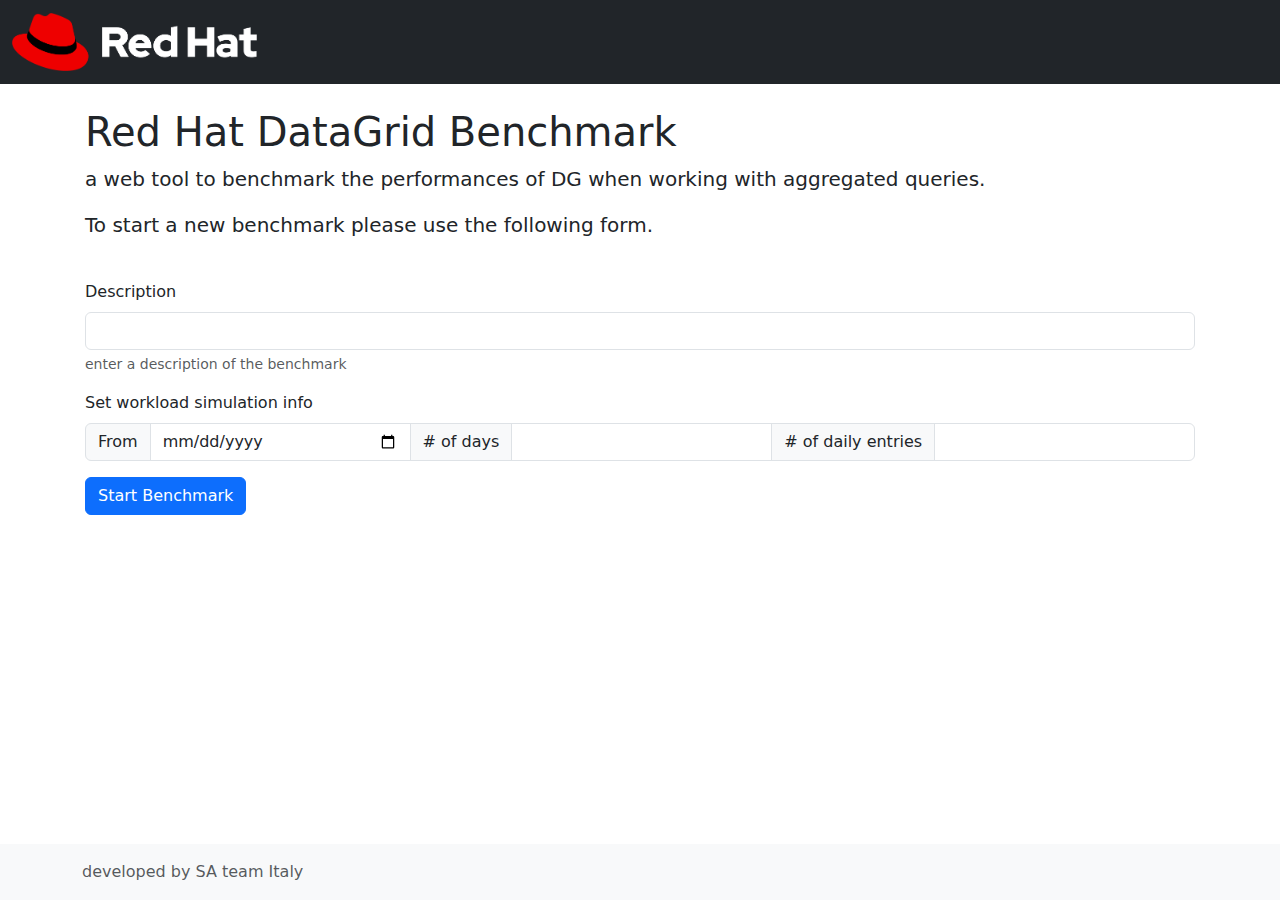
<file: app/src/main/resources/META-INF/resources/index.html>
<!doctype html>
<html lang="en" class="h-100">
    <head>
        <meta charset="utf-8">
        <meta name="viewport" content="width=device-width, initial-scale=1">
        <meta name="description" content="Red Hat DataGrid Benchmark">
        <meta name="author" content="Andrea Leoncini from Bootstrap examples">
        <title>Red Hat DataGrid Benchmark</title>

        <link rel="canonical" href="https://getbootstrap.com/docs/5.2/examples/sticky-footer-navbar/">        

        <link href="css/bootstrap.min.css" rel="stylesheet">
        <link href="css/dgb.css" rel="stylesheet">
    </head>

    <body class="d-flex flex-column h-100">
    
    <header>
        <!-- Fixed navbar -->
        <nav class="navbar navbar-expand-md navbar-dark fixed-top bg-dark">
            <div class="container-fluid">
            <a class="navbar-brand" href="http://www.redhat.com"><img src="img/Logo-Red_Hat-A-Reverse-RGB.png" alt="Red Hat home site" width="245" height="58"></a>
            </div>
        </nav>
    </header>

    <!-- Begin page content -->
    <main class="flex-shrink-0">
        <div class="container">
            <h1 class="mt-5">Red Hat DataGrid Benchmark</h1>
            <p class="lead">a web tool to benchmark the performances of DG when working with <b>aggregated queries</b>.</p>
            <p class="lead">To start a new benchmark please use the following form.</p>

            <br>

            <div id="startForm">
                <div class="mb-3">
                    <label for="input_description" class="form-label">Description</label>
                    <input type="text" class="form-control" id="input_description" aria-describedby="descHelp">
                    <div id="descHelp" class="form-text">enter a description of the benchmark</div>
                </div>
                <label for="loadInfo" class="form-label">Set workload simulation info</label>
                <div class="input-group mb-3" id="loadInfo">
                    <span class="input-group-text">From</span>
                    <input type="date" class="form-control" id="startDateInput">
                    <span class="input-group-text"># of days</span>
                    <input type="number" class="form-control" id="numberOfDays">
                    <span class="input-group-text"># of daily entries</span>
                    <input type="number" class="form-control" id="numberOfDailyEntries">
                </div>
                <button type="submit" class="btn btn-primary" id="startBenchmarkButton">Start Benchmark</button>
            </div>

            <br>

            <div class="alert alert-success" role="alert" style="display:none" id="alert_result">
                <h4 class="alert-heading">Very well!</h4>
                <p>A new Benchmark has been invoked. Now be patient and wait for results.</p>
                <hr>
                <p class="mb-0">The new benchmark ID: <b><span id="bench_id"></span></b> </p>
            </div>

        </div>
    </main>

    <footer class="footer mt-auto py-3 bg-light">
    <div class="container">
        <span class="text-muted" style="text-align: right;">developed by SA team Italy</span>
    </div>
    </footer>

<script src="js/jquery-3.7.1.min.js"></script>
<script src="js/dgb.js"></script>
<script type="text/javascript">

    $(document).ready(function(){

        $("#startBenchmarkButton").on("click", function () {
            var benchmark = {};
            benchmark.description = $('#input_description').val();
            benchmark.startDate = Date.parse($('#startDateInput').val());
            benchmark.days = parseInt($('#numberOfDays').val());
            benchmark.entries = parseInt($('#numberOfDailyEntries').val());
            startBenchmark(benchmark, showStartResult);
        });

    });

</script>
      
  </body>
</html>
</file>
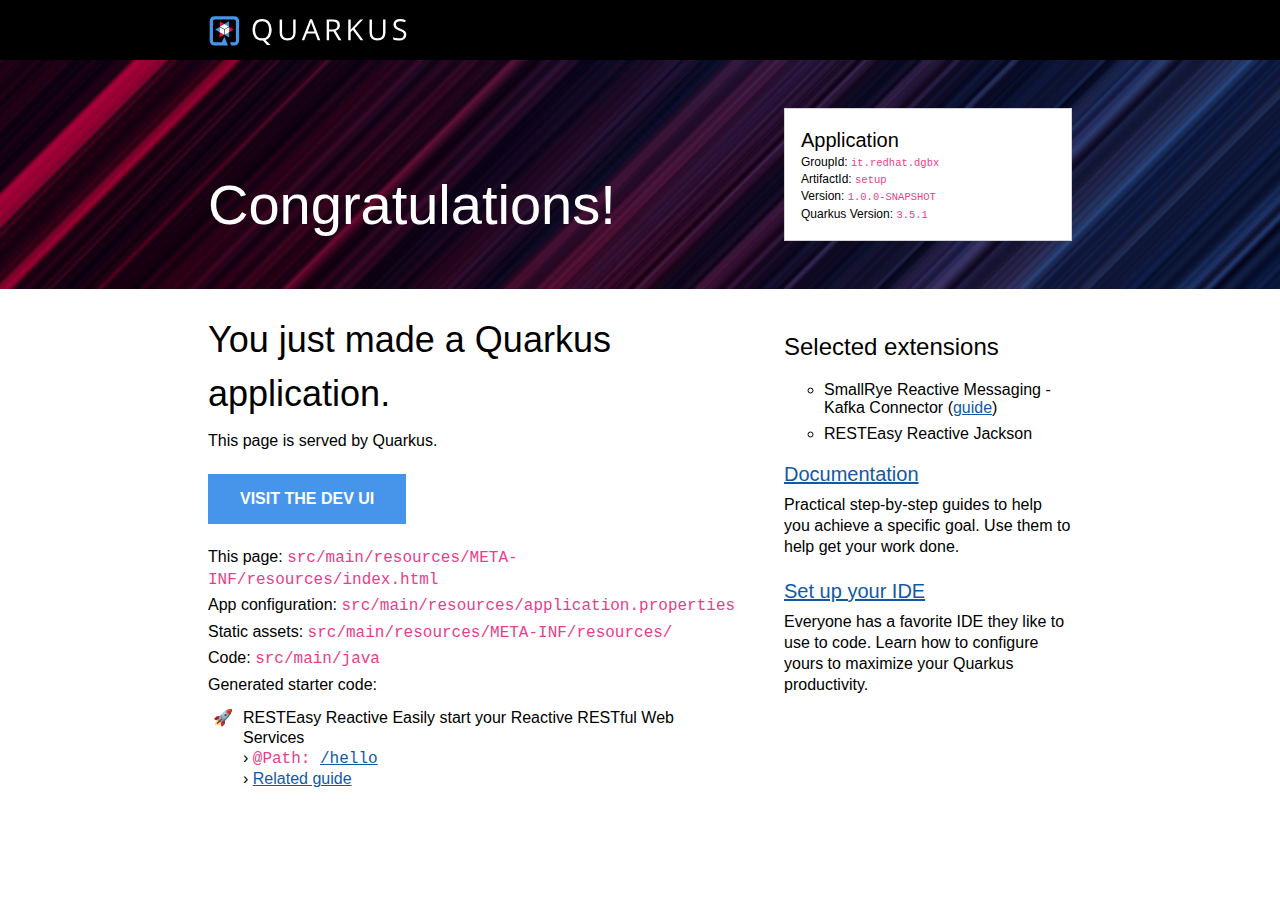
<file: setup/src/main/resources/META-INF/resources/index.html>
<!DOCTYPE html>
<html lang="en">
    <head>
        <meta charset="UTF-8">
        <title>setup - 1.0.0-SNAPSHOT</title>
        <style>
            body {
                margin: 0;
                font-family: Roboto, "Helvetica Neue", Arial, sans-serif;
            }
            code {
                font-family: "Courier New", monospace;
                color: #e83e8c;
                word-break: break-word;
            }
            h1, h2, h3, h4, h5, h6 {
                margin-bottom: 0.5rem;
                font-weight: 400;
                line-height: 1.5;
            }
            h1 { font-size: 2.25rem; }
            h2 { font-size: 1.6rem }
            h3 { font-size: 1.5rem }
            h4 { font-size: 1.4rem }
            h5 { font-size: 1.25rem }
            h6 { font-size: 1rem }
            p {
                padding: .15rem 0;
                margin: 0;
                line-height: 1.3rem;
            }
            a {
                text-decoration: underline;
                color: #1259A5;
            }
            a:hover, a:active { color: #c00; }
            .grid {
                display: grid;
                grid-template-columns: repeat(12, 1fr);
                clear: both;
            }
            .header-wrapper {
                padding: 0 13rem;
                background: black;
            }
            .banner-wrapper {
                padding: 0 13rem;
                background: url([data-uri]) repeat-x, #0D1C2C;
            }
            .content-wrapper {
                padding: 0 13rem;
                background: white;
            }
            .header {
                background-position: 0 1rem;
                min-height: 60px;
                grid-column: span 12;
            }
            #quarkus-logo-svg {
                width: 200px;
                height: 30px;
                padding-top: 1rem;
            }
            .banner {
                grid-column: span 12;
                padding: 2rem 0;
            }
            .callout {
                color: white;
                font-size: 3.5rem;
                margin: 0;
                padding-top: 5rem;
                grid-column: span 8;
            }
            .app-details {
                margin: 1rem 0;
                border: 1px solid lightgrey;
                padding: 1rem;
                background: white;
                font-size: .75rem;
                font-weight: 300;
                grid-column: span 4;
            }
            .app-details code { font-size: 87.5%; }
            .app-details ul {
                list-style-type: none;
                padding: 0;
                margin: 0;
            }
            .app-details ul li { margin-bottom: 0.2rem; }
            .app-details h5 {
                margin: 0;
                padding: 0;
            }
            .left-column {
                grid-column: span 8;
                padding-right: 3rem;
            }
            .left-column p {
                padding: .15rem 0;
                margin: 0;
                font-weight: 300;
            }
            .left-column ul {
                margin: 0;
                padding: 10px 0 0 25px;
                list-style-type: "\1F680";
                font-weight: 300;
            }
            .left-column li { padding-left: 10px; }
            .left-column .cta-button {
                margin: 20px 0;
                display: inline-block;
                padding: 1rem 2rem;
                background-color: #4695EB;
                font-weight: 600;
                color: white;
                text-decoration: none;
                text-transform: uppercase;
            }
            .right-column {
                grid-column: span 4;
                margin-top: 1rem;
                font-weight: 200;
            }
            .right-column h5 {
                padding: 1rem 0 .25rem 0;
                margin: 0;
                font-weight: 300;
            }
            .right-column h3 { font-weight: 400;}
            .right-column ul {
                margin: 0;
                list-style-type: circle;
            }
            .right-column li {
                padding: .5rem 0 0 0;
            }
            .provided-code {
                line-height: 20px;
            }
            .provided-code b {
                font-weight: 400;
                margin-bottom: 15px;
            }
            @media screen and (max-width: 1023px) {
                .header-wrapper {
                    padding: 0 1rem;
                    background: black;
                }
                .banner-wrapper { padding: 0 1rem; }
                .content-wrapper {
                    padding: 0 1rem;
                    background: white;
                }
                .left-column {
                    grid-column: span 12;
                }
                .right-column {
                    grid-column: span 12;
                    margin: 3rem 0;
                }
                .callout {
                    color: white;
                    font-size: 3.5rem;
                    margin: 0;
                    padding: 1rem 0;
                    grid-column: span 12;
                }
                .app-details {
                    margin: 1rem 0;
                    border: 1px solid lightgrey;
                    padding: 1rem;
                    background: white;
                    font-size: 1rem;
                    font-weight: 300;
                    grid-column: span 12;
                }
            }
        </style>
    </head>
    <body>
        <div class="header-wrapper">
            <div class="grid">
                <div class="header">
                    <svg id="quarkus-logo-svg" data-name="Quarkus Logo" xmlns="http://www.w3.org/2000/svg" viewBox="0 0 1280 195">
                        <defs>
                            <style>.cls-1 {
                                fill: #fff;
                            }

                            .cls-2 {
                                fill: #4695eb;
                            }

                            .cls-3 {
                                fill: #ff004a;
                            }</style>
                        </defs>
                        <title>quarkus_logo_horizontal_rgb_1280px_reverse</title>
                        <path class="cls-1"
                              d="M404,89.39q0,25.9-10.49,43.07a52.31,52.31,0,0,1-29.61,23.24l32.3,33.39H373.29l-26.45-30.44-5.11.19q-30,0-46.27-18.22T279.17,89.2q0-32.93,16.34-51.05T341.92,20q29.24,0,45.66,18.45T404,89.39Zm-108.14,0q0,27.39,11.74,41.55t34.11,14.15q22.56,0,34.07-14.11t11.51-41.59q0-27.21-11.47-41.27T341.92,34.05q-22.56,0-34.3,14.16T295.88,89.39Z"/>
                        <path class="cls-1"
                              d="M559.56,22.15V109.4q0,23.05-14,36.25T507,158.84q-24.51,0-37.92-13.29T455.7,109V22.15h15.78v88q0,16.88,9.28,25.91t27.29,9q17.16,0,26.45-9.08T543.78,110V22.15Z"/>
                        <path class="cls-1"
                              d="M703.6,157,686.7,114.1H632.31L615.6,157h-16L653.29,21.6h13.27L719.93,157Zm-21.82-57L666,58.21q-3.07-7.92-6.32-19.46a172.55,172.55,0,0,1-5.85,19.46l-16,41.78Z"/>
                        <path class="cls-1"
                              d="M777.19,100.92V157H761.4V22.15h37.23q25,0,36.89,9.5t11.93,28.59q0,26.74-27.29,36.16L857,157H838.35l-32.86-56.07Zm0-13.47h21.62q16.71,0,24.51-6.6t7.79-19.78q0-13.37-7.93-19.27T797.7,35.89H777.19Z"/>
                        <path class="cls-1"
                              d="M999.75,157H981.18L931.71,91.6l-14.2,12.54V157H901.73V22.15h15.78V89l61.54-66.87h18.66L943.13,80.72Z"/>
                        <path class="cls-1"
                              d="M1143.69,22.15V109.4q0,23.05-14,36.25t-38.52,13.19q-24.5,0-37.92-13.29T1039.82,109V22.15h15.78v88q0,16.88,9.28,25.91t27.29,9q17.17,0,26.46-9.08t9.28-26.06V22.15Z"/>
                        <path class="cls-1"
                              d="M1279,121.11q0,17.8-13,27.76t-35.28,10q-24.13,0-37.13-6.18V137.53a97.82,97.82,0,0,0,18.2,5.53,95.67,95.67,0,0,0,19.49,2q15.78,0,23.76-6t8-16.55q0-7-2.83-11.48t-9.46-8.26q-6.65-3.78-20.19-8.58-18.94-6.72-27.06-16t-8.12-24.07q0-15.58,11.79-24.81t31.18-9.22a92.55,92.55,0,0,1,37.22,7.37l-4.91,13.65q-16.82-7-32.68-7-12.53,0-19.58,5.35t-7.06,14.85q0,7,2.6,11.48t8.77,8.21q6.18,3.73,18.89,8.26,21.36,7.56,29.38,16.23T1279,121.11Z"/>
                        <polygon class="cls-2" points="126.05 34.6 96.61 51.59 126.05 68.59 126.05 34.6"/>
                        <polygon class="cls-3" points="67.17 34.6 67.17 68.59 96.61 51.59 67.17 34.6"/>
                        <polygon class="cls-1" points="126.05 68.59 96.61 51.59 67.17 68.59 96.61 85.59 126.05 68.59"/>
                        <polygon class="cls-2" points="36.13 88.36 65.57 105.36 65.57 71.37 36.13 88.36"/>
                        <polygon class="cls-3" points="65.57 139.35 95.01 122.36 65.57 105.36 65.57 139.35"/>
                        <polygon class="cls-1" points="65.57 71.37 65.57 105.36 95.01 122.36 95.01 88.36 65.57 71.37"/>
                        <polygon class="cls-2" points="127.65 139.35 127.65 105.36 98.21 122.36 127.65 139.35"/>
                        <polygon class="cls-3" points="157.09 88.36 127.65 71.37 127.65 105.36 157.09 88.36"/>
                        <polygon class="cls-1" points="98.21 122.36 127.65 105.36 127.65 71.37 98.21 88.36 98.21 122.36"/>
                        <path class="cls-2"
                              d="M160.5,1H32.72A31.81,31.81,0,0,0,1,32.72V160.5a31.81,31.81,0,0,0,31.72,31.72h87.51L96.61,134.85,79.48,171.07H32.72A10.71,10.71,0,0,1,22.15,160.5V32.72A10.71,10.71,0,0,1,32.72,22.15H160.5a10.71,10.71,0,0,1,10.57,10.57V160.5a10.71,10.71,0,0,1-10.57,10.57H132.77l8.71,21.15h19a31.81,31.81,0,0,0,31.72-31.72V32.72A31.81,31.81,0,0,0,160.5,1Z"/>
                    </svg>
                </div>
            </div>
        </div>
        <div class="banner-wrapper">
            <div class="grid">
                <div class="banner">
                    <div class="grid">
                        <div class="callout">Congratulations!</div>
                        <div class="app-details">
                            <h5>Application</h5>
                            <ul>
                                <li>GroupId: <code>it.redhat.dgbx</code></li>
                                <li>ArtifactId: <code>setup</code></li>
                                <li>Version: <code>1.0.0-SNAPSHOT</code></li>
                                <li>Quarkus Version: <code>3.5.1</code></li>
                            </ul>
                        </div>
                    </div>
                </div>
            </div>
        </div>
        <div class="content-wrapper">
            <div class="grid">
                <div class="left-column">
                    <h1>You just made a Quarkus application.</h1>
                    <p>This page is served by Quarkus.</p>
                    <a href="/q/dev/" class="cta-button">Visit the Dev UI</a>
                    <p>This page: <code>src/main/resources/META-INF/resources/index.html</code></p>
                    <p>App configuration: <code>src/main/resources/application.properties</code></p>
                    <p>Static assets: <code>src/main/resources/META-INF/resources/</code></p>
                    <p>Code: <code>src/main/java</code></p>
                    <p>Generated starter code:</p>
                    <ul class="provided-code">
                                <li class="provided-code">
            <b>RESTEasy Reactive</b>&nbsp;Easily start your Reactive RESTful Web Services
            <br />&rsaquo; <code>@Path: <a href="/hello" class="path-link" target="_blank">/hello</a></code>
            <br />&rsaquo; <a href="https://quarkus.io/guides/getting-started-reactive#reactive-jax-rs-resources" class="guide-link" target="_blank">Related guide</a>
        </li>

                    </ul>
                </div>
                <div class="right-column">
                    <h3>Selected extensions</h3>
                    <ul>
                        <li title="Connect to Kafka with Reactive Messaging">SmallRye Reactive Messaging - Kafka Connector (<a href="https://quarkus.io/guides/kafka-reactive-getting-started" target="_blank">guide</a>)</li>
                        <li title="Jackson serialization support for RESTEasy Reactive. This extension is not compatible with the quarkus-resteasy extension, or any of the extensions that depend on it">RESTEasy Reactive Jackson</li>
                    </ul>
                    <h5><a href="https://quarkus.io/guides/">Documentation</a></h5>
                    <p>Practical step-by-step guides to help you achieve a specific goal. Use them to help get your work
                        done.</p>
                    <h5><a href="https://quarkus.io/guides/maven-tooling">Set up your IDE</a></h5>
                    <p>Everyone has a favorite IDE they like to use to code. Learn how to configure yours to maximize your
                        Quarkus productivity.</p>
                </div>
            </div>
        </div>
    </body>
</html>
</file>
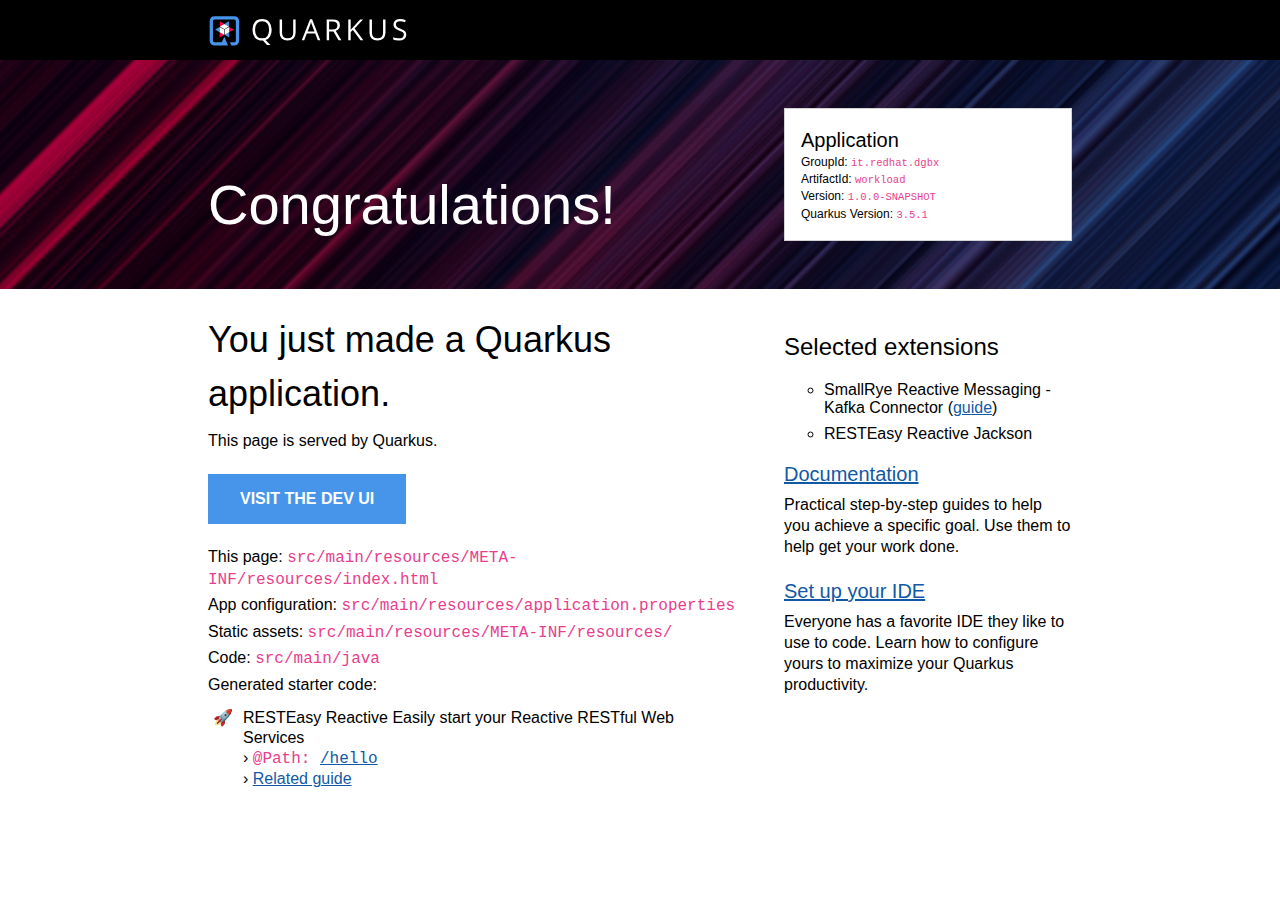
<file: workload/src/main/resources/META-INF/resources/index.html>
<!DOCTYPE html>
<html lang="en">
    <head>
        <meta charset="UTF-8">
        <title>workload - 1.0.0-SNAPSHOT</title>
        <style>
            body {
                margin: 0;
                font-family: Roboto, "Helvetica Neue", Arial, sans-serif;
            }
            code {
                font-family: "Courier New", monospace;
                color: #e83e8c;
                word-break: break-word;
            }
            h1, h2, h3, h4, h5, h6 {
                margin-bottom: 0.5rem;
                font-weight: 400;
                line-height: 1.5;
            }
            h1 { font-size: 2.25rem; }
            h2 { font-size: 1.6rem }
            h3 { font-size: 1.5rem }
            h4 { font-size: 1.4rem }
            h5 { font-size: 1.25rem }
            h6 { font-size: 1rem }
            p {
                padding: .15rem 0;
                margin: 0;
                line-height: 1.3rem;
            }
            a {
                text-decoration: underline;
                color: #1259A5;
            }
            a:hover, a:active { color: #c00; }
            .grid {
                display: grid;
                grid-template-columns: repeat(12, 1fr);
                clear: both;
            }
            .header-wrapper {
                padding: 0 13rem;
                background: black;
            }
            .banner-wrapper {
                padding: 0 13rem;
                background: url([data-uri]) repeat-x, #0D1C2C;
            }
            .content-wrapper {
                padding: 0 13rem;
                background: white;
            }
            .header {
                background-position: 0 1rem;
                min-height: 60px;
                grid-column: span 12;
            }
            #quarkus-logo-svg {
                width: 200px;
                height: 30px;
                padding-top: 1rem;
            }
            .banner {
                grid-column: span 12;
                padding: 2rem 0;
            }
            .callout {
                color: white;
                font-size: 3.5rem;
                margin: 0;
                padding-top: 5rem;
                grid-column: span 8;
            }
            .app-details {
                margin: 1rem 0;
                border: 1px solid lightgrey;
                padding: 1rem;
                background: white;
                font-size: .75rem;
                font-weight: 300;
                grid-column: span 4;
            }
            .app-details code { font-size: 87.5%; }
            .app-details ul {
                list-style-type: none;
                padding: 0;
                margin: 0;
            }
            .app-details ul li { margin-bottom: 0.2rem; }
            .app-details h5 {
                margin: 0;
                padding: 0;
            }
            .left-column {
                grid-column: span 8;
                padding-right: 3rem;
            }
            .left-column p {
                padding: .15rem 0;
                margin: 0;
                font-weight: 300;
            }
            .left-column ul {
                margin: 0;
                padding: 10px 0 0 25px;
                list-style-type: "\1F680";
                font-weight: 300;
            }
            .left-column li { padding-left: 10px; }
            .left-column .cta-button {
                margin: 20px 0;
                display: inline-block;
                padding: 1rem 2rem;
                background-color: #4695EB;
                font-weight: 600;
                color: white;
                text-decoration: none;
                text-transform: uppercase;
            }
            .right-column {
                grid-column: span 4;
                margin-top: 1rem;
                font-weight: 200;
            }
            .right-column h5 {
                padding: 1rem 0 .25rem 0;
                margin: 0;
                font-weight: 300;
            }
            .right-column h3 { font-weight: 400;}
            .right-column ul {
                margin: 0;
                list-style-type: circle;
            }
            .right-column li {
                padding: .5rem 0 0 0;
            }
            .provided-code {
                line-height: 20px;
            }
            .provided-code b {
                font-weight: 400;
                margin-bottom: 15px;
            }
            @media screen and (max-width: 1023px) {
                .header-wrapper {
                    padding: 0 1rem;
                    background: black;
                }
                .banner-wrapper { padding: 0 1rem; }
                .content-wrapper {
                    padding: 0 1rem;
                    background: white;
                }
                .left-column {
                    grid-column: span 12;
                }
                .right-column {
                    grid-column: span 12;
                    margin: 3rem 0;
                }
                .callout {
                    color: white;
                    font-size: 3.5rem;
                    margin: 0;
                    padding: 1rem 0;
                    grid-column: span 12;
                }
                .app-details {
                    margin: 1rem 0;
                    border: 1px solid lightgrey;
                    padding: 1rem;
                    background: white;
                    font-size: 1rem;
                    font-weight: 300;
                    grid-column: span 12;
                }
            }
        </style>
    </head>
    <body>
        <div class="header-wrapper">
            <div class="grid">
                <div class="header">
                    <svg id="quarkus-logo-svg" data-name="Quarkus Logo" xmlns="http://www.w3.org/2000/svg" viewBox="0 0 1280 195">
                        <defs>
                            <style>.cls-1 {
                                fill: #fff;
                            }

                            .cls-2 {
                                fill: #4695eb;
                            }

                            .cls-3 {
                                fill: #ff004a;
                            }</style>
                        </defs>
                        <title>quarkus_logo_horizontal_rgb_1280px_reverse</title>
                        <path class="cls-1"
                              d="M404,89.39q0,25.9-10.49,43.07a52.31,52.31,0,0,1-29.61,23.24l32.3,33.39H373.29l-26.45-30.44-5.11.19q-30,0-46.27-18.22T279.17,89.2q0-32.93,16.34-51.05T341.92,20q29.24,0,45.66,18.45T404,89.39Zm-108.14,0q0,27.39,11.74,41.55t34.11,14.15q22.56,0,34.07-14.11t11.51-41.59q0-27.21-11.47-41.27T341.92,34.05q-22.56,0-34.3,14.16T295.88,89.39Z"/>
                        <path class="cls-1"
                              d="M559.56,22.15V109.4q0,23.05-14,36.25T507,158.84q-24.51,0-37.92-13.29T455.7,109V22.15h15.78v88q0,16.88,9.28,25.91t27.29,9q17.16,0,26.45-9.08T543.78,110V22.15Z"/>
                        <path class="cls-1"
                              d="M703.6,157,686.7,114.1H632.31L615.6,157h-16L653.29,21.6h13.27L719.93,157Zm-21.82-57L666,58.21q-3.07-7.92-6.32-19.46a172.55,172.55,0,0,1-5.85,19.46l-16,41.78Z"/>
                        <path class="cls-1"
                              d="M777.19,100.92V157H761.4V22.15h37.23q25,0,36.89,9.5t11.93,28.59q0,26.74-27.29,36.16L857,157H838.35l-32.86-56.07Zm0-13.47h21.62q16.71,0,24.51-6.6t7.79-19.78q0-13.37-7.93-19.27T797.7,35.89H777.19Z"/>
                        <path class="cls-1"
                              d="M999.75,157H981.18L931.71,91.6l-14.2,12.54V157H901.73V22.15h15.78V89l61.54-66.87h18.66L943.13,80.72Z"/>
                        <path class="cls-1"
                              d="M1143.69,22.15V109.4q0,23.05-14,36.25t-38.52,13.19q-24.5,0-37.92-13.29T1039.82,109V22.15h15.78v88q0,16.88,9.28,25.91t27.29,9q17.17,0,26.46-9.08t9.28-26.06V22.15Z"/>
                        <path class="cls-1"
                              d="M1279,121.11q0,17.8-13,27.76t-35.28,10q-24.13,0-37.13-6.18V137.53a97.82,97.82,0,0,0,18.2,5.53,95.67,95.67,0,0,0,19.49,2q15.78,0,23.76-6t8-16.55q0-7-2.83-11.48t-9.46-8.26q-6.65-3.78-20.19-8.58-18.94-6.72-27.06-16t-8.12-24.07q0-15.58,11.79-24.81t31.18-9.22a92.55,92.55,0,0,1,37.22,7.37l-4.91,13.65q-16.82-7-32.68-7-12.53,0-19.58,5.35t-7.06,14.85q0,7,2.6,11.48t8.77,8.21q6.18,3.73,18.89,8.26,21.36,7.56,29.38,16.23T1279,121.11Z"/>
                        <polygon class="cls-2" points="126.05 34.6 96.61 51.59 126.05 68.59 126.05 34.6"/>
                        <polygon class="cls-3" points="67.17 34.6 67.17 68.59 96.61 51.59 67.17 34.6"/>
                        <polygon class="cls-1" points="126.05 68.59 96.61 51.59 67.17 68.59 96.61 85.59 126.05 68.59"/>
                        <polygon class="cls-2" points="36.13 88.36 65.57 105.36 65.57 71.37 36.13 88.36"/>
                        <polygon class="cls-3" points="65.57 139.35 95.01 122.36 65.57 105.36 65.57 139.35"/>
                        <polygon class="cls-1" points="65.57 71.37 65.57 105.36 95.01 122.36 95.01 88.36 65.57 71.37"/>
                        <polygon class="cls-2" points="127.65 139.35 127.65 105.36 98.21 122.36 127.65 139.35"/>
                        <polygon class="cls-3" points="157.09 88.36 127.65 71.37 127.65 105.36 157.09 88.36"/>
                        <polygon class="cls-1" points="98.21 122.36 127.65 105.36 127.65 71.37 98.21 88.36 98.21 122.36"/>
                        <path class="cls-2"
                              d="M160.5,1H32.72A31.81,31.81,0,0,0,1,32.72V160.5a31.81,31.81,0,0,0,31.72,31.72h87.51L96.61,134.85,79.48,171.07H32.72A10.71,10.71,0,0,1,22.15,160.5V32.72A10.71,10.71,0,0,1,32.72,22.15H160.5a10.71,10.71,0,0,1,10.57,10.57V160.5a10.71,10.71,0,0,1-10.57,10.57H132.77l8.71,21.15h19a31.81,31.81,0,0,0,31.72-31.72V32.72A31.81,31.81,0,0,0,160.5,1Z"/>
                    </svg>
                </div>
            </div>
        </div>
        <div class="banner-wrapper">
            <div class="grid">
                <div class="banner">
                    <div class="grid">
                        <div class="callout">Congratulations!</div>
                        <div class="app-details">
                            <h5>Application</h5>
                            <ul>
                                <li>GroupId: <code>it.redhat.dgbx</code></li>
                                <li>ArtifactId: <code>workload</code></li>
                                <li>Version: <code>1.0.0-SNAPSHOT</code></li>
                                <li>Quarkus Version: <code>3.5.1</code></li>
                            </ul>
                        </div>
                    </div>
                </div>
            </div>
        </div>
        <div class="content-wrapper">
            <div class="grid">
                <div class="left-column">
                    <h1>You just made a Quarkus application.</h1>
                    <p>This page is served by Quarkus.</p>
                    <a href="/q/dev/" class="cta-button">Visit the Dev UI</a>
                    <p>This page: <code>src/main/resources/META-INF/resources/index.html</code></p>
                    <p>App configuration: <code>src/main/resources/application.properties</code></p>
                    <p>Static assets: <code>src/main/resources/META-INF/resources/</code></p>
                    <p>Code: <code>src/main/java</code></p>
                    <p>Generated starter code:</p>
                    <ul class="provided-code">
                                <li class="provided-code">
            <b>RESTEasy Reactive</b>&nbsp;Easily start your Reactive RESTful Web Services
            <br />&rsaquo; <code>@Path: <a href="/hello" class="path-link" target="_blank">/hello</a></code>
            <br />&rsaquo; <a href="https://quarkus.io/guides/getting-started-reactive#reactive-jax-rs-resources" class="guide-link" target="_blank">Related guide</a>
        </li>

                    </ul>
                </div>
                <div class="right-column">
                    <h3>Selected extensions</h3>
                    <ul>
                        <li title="Connect to Kafka with Reactive Messaging">SmallRye Reactive Messaging - Kafka Connector (<a href="https://quarkus.io/guides/kafka-reactive-getting-started" target="_blank">guide</a>)</li>
                        <li title="Jackson serialization support for RESTEasy Reactive. This extension is not compatible with the quarkus-resteasy extension, or any of the extensions that depend on it">RESTEasy Reactive Jackson</li>
                    </ul>
                    <h5><a href="https://quarkus.io/guides/">Documentation</a></h5>
                    <p>Practical step-by-step guides to help you achieve a specific goal. Use them to help get your work
                        done.</p>
                    <h5><a href="https://quarkus.io/guides/maven-tooling">Set up your IDE</a></h5>
                    <p>Everyone has a favorite IDE they like to use to code. Learn how to configure yours to maximize your
                        Quarkus productivity.</p>
                </div>
            </div>
        </div>
    </body>
</html>
</file>
<file: app/src/main/resources/META-INF/resources/css/dgb.css>
main > .container {
    padding: 60px 15px 0;
}

.bd-placeholder-img {
    font-size: 1.125rem;
    text-anchor: middle;
    -webkit-user-select: none;
    -moz-user-select: none;
    user-select: none;
}

@media (min-width: 768px) {
    .bd-placeholder-img-lg {
      font-size: 3.5rem;
    }
}

.b-example-divider {
    height: 3rem;
    background-color: rgba(0, 0, 0, .1);
    border: solid rgba(0, 0, 0, .15);
    border-width: 1px 0;
    box-shadow: inset 0 .5em 1.5em rgba(0, 0, 0, .1), inset 0 .125em .5em rgba(0, 0, 0, .15);
}

.b-example-vr {
    flex-shrink: 0;
    width: 1.5rem;
    height: 100vh;
}

.bi {
    vertical-align: -.125em;
    fill: currentColor;
}

.nav-scroller {
    position: relative;
    z-index: 2;
    height: 2.75rem;
    overflow-y: hidden;
}

.nav-scroller .nav {
    display: flex;
    flex-wrap: nowrap;
    padding-bottom: 1rem;
    margin-top: -1px;
    overflow-x: auto;
    text-align: center;
    white-space: nowrap;
    -webkit-overflow-scrolling: touch;
}

hr.correct {
    border: 8px solid rgb(97, 130, 97);
    border-radius: 4px;
}




table.salary {
	margin: auto;
	width: 1200px;
	border-collapse: collapse;
	border: 1px solid #fff; /*for older IE*/
	border-style: hidden;
}

table.salary caption {
	background-color: #f79646;
	color: #fff;
	font-size: x-large;
	font-weight: bold;
	letter-spacing: .3em;
}

table.salary thead th {
	padding: 8px;
	background-color: #fde9d9;
	font-size: 0.8em;
	font-weight: bold;
    text-align: center;
}

table.salary th{
	padding: 3px;
	border-width: 1px;
	border-style: solid;
	border-color: #f79646 #ccc;
}

table.salary td {
	border-width: 1px;
	border-style: solid;
	border-color: #f5f2ef #ccc;
	font-size: 0.7em;
	font-weight: bold;
	text-align: left;
}

table.salary td.bar {
    padding-top: 4px;
    padding-right: 0px;
    padding-bottom: 4px;
    padding-left: 0px;
    font-size: 0.7em;
	font-weight: normal;
	text-align: left;
	border-width: 1px;
	border-style: solid;
	border-color: #f79646 #ccc;
}

.th_title {
	color: red;
	font-size: 0.8em;
	font-weight: bold;
	text-align: left;
}

table.salary tbody th {
	text-align: left;
	font-weight: normal;
}

table.salary tfoot {
	font-weight: bold;
	font-size: large;
	background-color: #687886;
	color: #fff;
}

table.salary tr.even {
	background-color: #fde9d9;
}
</file>
